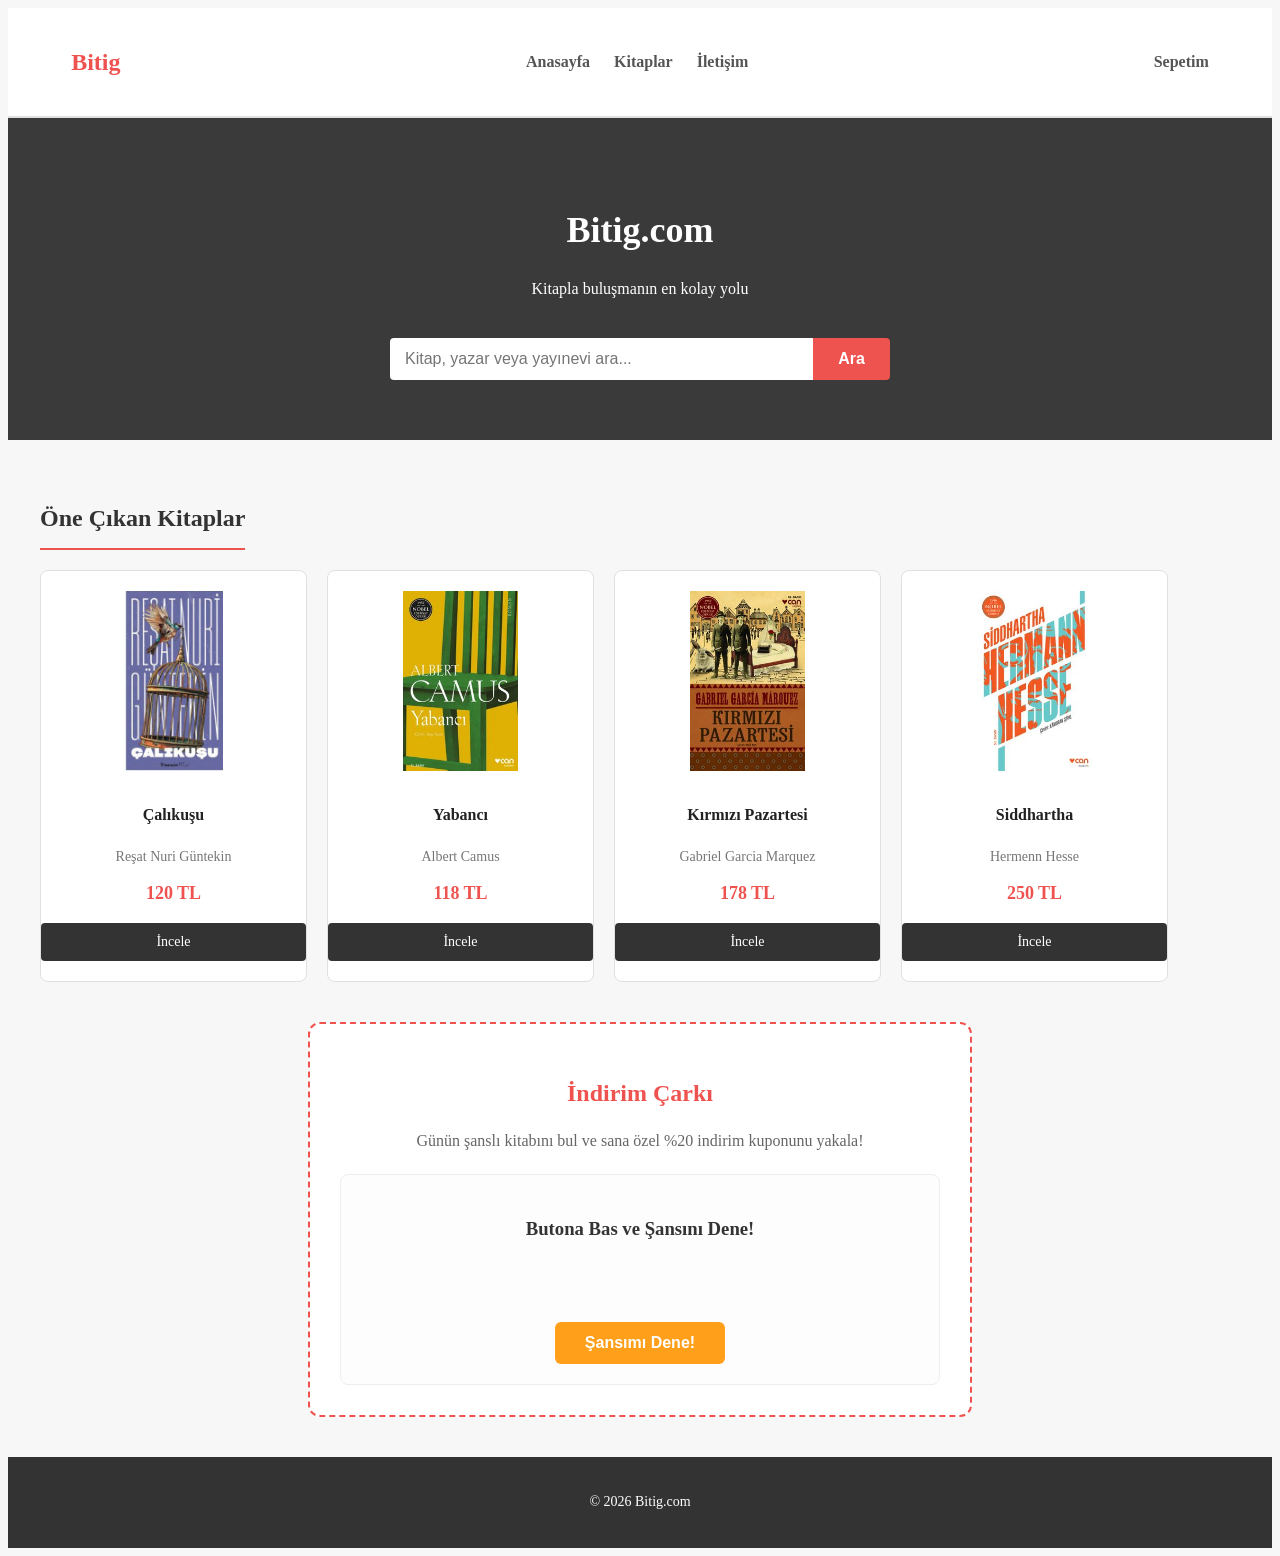
<file: index.html>
<!DOCTYPE html>
<html lang="tr">
<head>
    <meta charset="UTF-8">
    <meta name="viewport" content="width=device-width, initial-scale=1.0">
    <title>Bitig | Anasayfa </title>
    <link rel="stylesheet" href="style.css">
    <script src="script.js"></script>
   <link rel="icon" type="image/png" href="img/logo.png">
</head>
<body>
    <header>
        <div class="logo">
        <a href="index.html"><h2>Bitig</h2></a>
        </div>
     <nav class="linkler">
            <a href="index.html" id="link">Anasayfa</a>
            <a href="list.html" id="link">Kitaplar</a>
            <a href="communication.html" id="link">İletişim</a>
        </nav>
      <nav class="linkler">
         <a href="cart.html" id="link">Sepetim</a>
      </nav>
    </header>
    <div class="ana">
     <div class="icerik">
        <h1>Bitig.com</h1>
        <p>Kitapla buluşmanın en kolay yolu</p>
     </div>
     <div class="arama">
        <input type="text" id="arama" placeholder="Kitap, yazar veya yayınevi ara...">
        <button type="button">Ara</button>
     </div>
    </div>
    
    <div class="kitaplar">
        <h2>Öne Çıkan Kitaplar</h2>
        <div class="kitap-listesi">
            <div class="kitap-kart">
                <img src="img/kitap1.jpg" alt="Kitap Adı">
                <h3>Çalıkuşu</h3>
                <p>Reşat Nuri Güntekin</p>
                <span class="fiyat">120 TL</span>
                <a href="information.html?title=Çalıkuşu&author=Reşat Nuri Güntekin&price=120 TL&img=img/kitap1.jpg&desc=Reşat Nuri Güntekin'in ölümsüz eseri Çalıkuşu, idealist bir öğretmen olan Feride'nin Anadolu'da yaşadığı zorlukları, aşkı ve fedakarlığı konu alır." class="detay-buton">İncele</a>            
            </div>
          <div class="kitap-kart">
                <img src="img/kitap15.jpg" alt="Kitap Adı">
                <h3>Yabancı</h3>
                <p>Albert Camus</p>
                <span class="fiyat">118 TL</span>
<a href="information.html?title=Yabancı&author=Albert Camus&price=118 TL&img=img/kitap15.jpg&desc=Hayatın absürtlüğünü ve anlamsızlığını, annesinin ölümüne bile toplumsal beklentilerin gerektirdiği gibi ağlamayan Meursault karakteri üzerinden anlatan, varoluşçuluğun temel taşlarından biri." class="detay-buton">İncele</a>
            </div>
            <div class="kitap-kart">
                <img src="img/kitap16.jpg" alt="Kitap Adı">
                <h3>Kırmızı Pazartesi</h3>
                <p>Gabriel Garcia Marquez</p>
                <span class="fiyat">178 TL</span>
<a href="information.html?title=Kırmızı Pazartesi&author=Gabriel Garcia Marquez&price=178 TL&img=img/kitap16.jpg&desc=İşleneceğini herkesin bildiği ama kimsenin engel olmadığı bir namus cinayetinin anatomisi. Kolektif suçluluk psikolojisini büyüleyici bir kurguyla ele alan muazzam bir novella." class="detay-buton">İncele</a>            
            </div>
            <div class="kitap-kart">
                <img src="img/kitap8.jpg" alt="Kitap Adı">
                <h3>Siddhartha</h3>
                <p>Hermenn Hesse</p>
                <span class="fiyat">250 TL</span>
<a href="information.html?title=Siddhartha&author=Hermenn Hesse&price=250 TL&img=img/kitap8.jpg&desc=Buddha döneminde yaşayan genç Siddhartha'nın ruhsal aydınlanmayı, dünyevi zevkleri ve kendi içindeki özü bulmak adına çıktığı mistik ve felsefi yolculuk." class="detay-buton">İncele</a>
            </div>
        </div>
    </div>

<div class="oyun-alani">
        <h2> İndirim Çarkı </h2>
        <p>Günün şanslı kitabını bul ve sana özel %20 indirim kuponunu yakala!</p>
        
        <div class="oyun-kutu">
            <h3 id="oyunKitapAdi">Butona Bas ve Şansını Dene!</h3>
            <p id="oyunKitapYazar"></p>
            <div id="kuponKodu" class="kupon-stil" >KUPON: BITIG20</div>
            <button type="button" id="oyunBaslatBtn">Şansımı Dene!</button>
        </div>
    </div>
<footer>
        <p>&copy; 2026 Bitig.com</p>
</footer>
</body>
</html>
</file>
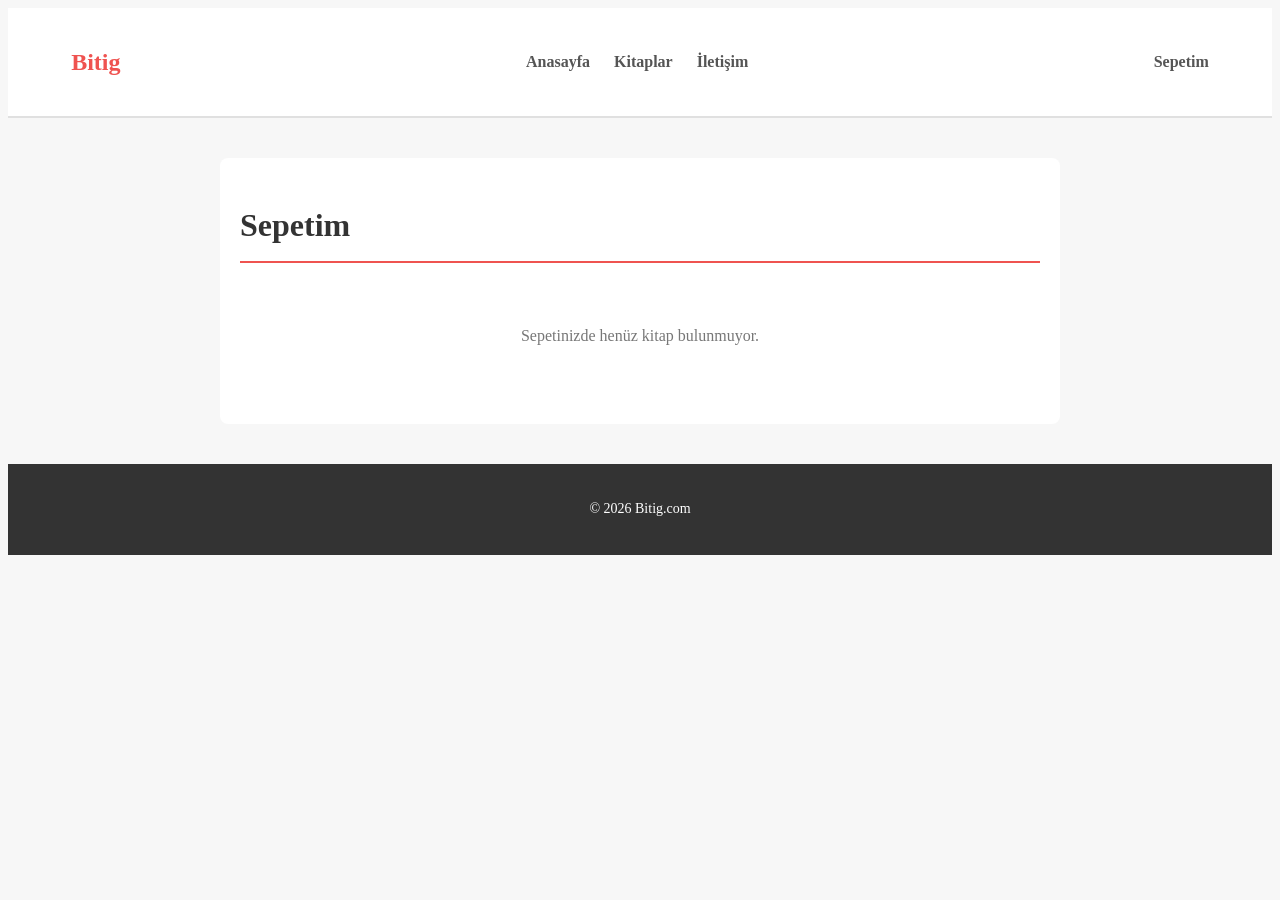
<file: cart.html>
<!DOCTYPE html>
<html lang="tr">
<head>
    <meta charset="UTF-8">
    <meta name="viewport" content="width=device-width, initial-scale=1.0">
        <title>Bitig | Sepet</title>
            <link rel="stylesheet" href="style.css">
          <script src="script.js"></script>
          <link rel="icon" type="image/png" href="img/logo.png">
</head>
<body>
        <header>
        <div class="logo">
        <a href="index.html"><h2>Bitig</h2></a>
        </div>
     <nav class="linkler">
            <a href="index.html">Anasayfa</a>
            <a href="list.html">Kitaplar</a>
            <a href="communication.html">İletişim</a>
        </nav>
      <nav class="cart">
         <a href="cart.html">Sepetim</a>
      </nav>
    </header>


   <div class="sepet">
        <h1>Sepetim</h1>
        <div id="sepetIcerik">
        
        </div>
        
        <div class="sepet-ozet" id="sepetOzet" >
            <div class="kupon-uygulama-alani">
                <input type="text" id="sepetKuponInput" placeholder="Kupon kodunuzu giriniz...">
                <button type="button" id="sepetKuponBtn" class="kupon-btn">Uygula</button>
            </div>
            <p id="kuponMesaj" style="margin-top: 5px; font-size: 14px; font-weight: bold;"></p>

            <h3>Toplam Tutar: <span id="sepetToplam">0 TL</span></h3>
            <div class="sepet-butonlar">
                <button id="sepetiTemizleBtn" class="temizleBtn">Sepeti Temizle</button>
                <button id="satinAlBtn" class="satinAlBtn">Alışverişi Tamamla</button>
            </div>
        </div>
        <div id="siparisSonucKutusu" class="yardim-sonuc-kutu">
            <h3>Siparişiniz Başarıyla Alındı! </h3>
            <p>Kitaplarınız en kısa sürede hazırlanıp kargoya teslim edilecektir. Bitig'i tercih ettiğiniz için teşekkür ederiz.</p>
        </div>
    </div>

    <footer>
        <p>&copy; 2026 Bitig.com</p>
</footer>
</body>
</html>
</file>
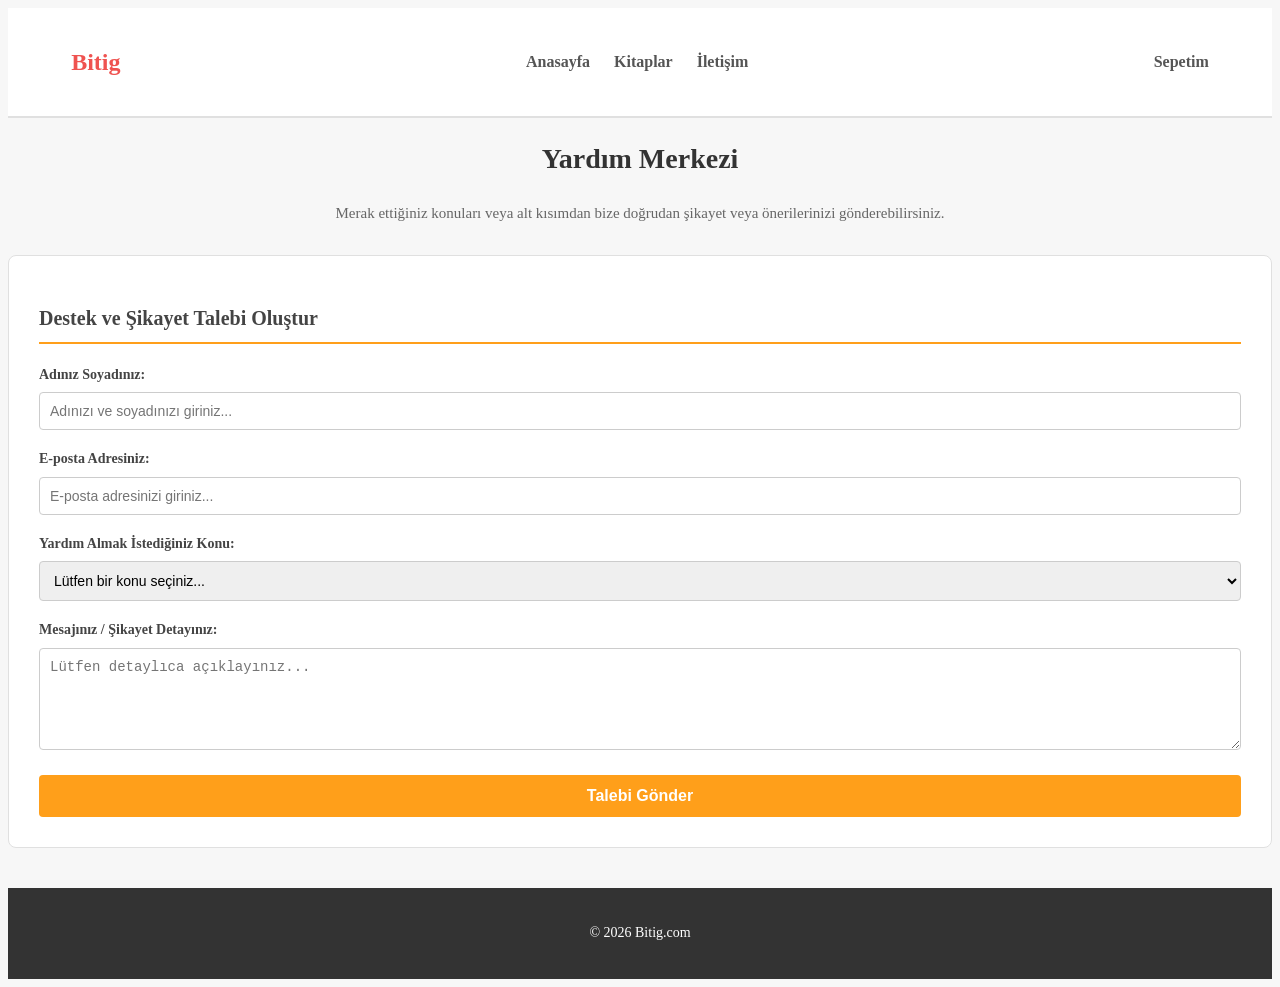
<file: communication.html>
<!DOCTYPE html>
<html lang="tr">
<head>
    <meta charset="UTF-8">
    <meta name="viewport" content="width=device-width, initial-scale=1.0">
    <title>Bitig | İletişim</title>
        <link rel="stylesheet" href="style.css">
        <script src="script.js"></script>
        <link rel="icon" type="image/png" href="img/logo.png">
</head>
<body>
        <header>
        <div class="logo">
        <a href="index.html"><h2>Bitig</h2></a>
        </div>
     <nav class="linkler">
            <a href="index.html">Anasayfa</a>
            <a href="list.html">Kitaplar</a>
            <a href="communication.html">İletişim</a>
        </nav>
      <nav class="cart">
         <a href="cart.html">Sepetim</a>
      </nav>


    </header>

    <div class="iletisim">
        <div class="yardimHead">
            <h1>Yardım Merkezi</h1>
            <p>Merak ettiğiniz konuları veya alt kısımdan bize doğrudan şikayet veya önerilerinizi gönderebilirsiniz.</p>
        </div>

     <div class="yardimAlan">
            <h2>Destek ve Şikayet Talebi Oluştur</h2>
            <form id="yardimFormu">
                <div class="formGrup">
                    <label for="adSoyad">Adınız Soyadınız:</label>
                    <input type="text" id="adSoyad" required placeholder="Adınızı ve soyadınızı giriniz...">
                </div>

                <div class="formGrup">
                    <label for="eposta">E-posta Adresiniz:</label>
                    <input type="email" id="eposta" required placeholder="E-posta adresinizi giriniz...">
                </div>

                <div class="formGrup">
                    <label for="yardimKonusu">Yardım Almak İstediğiniz Konu:</label>
                    <select id="yardimKonusu" required>
                        <option value="">Lütfen bir konu seçiniz...</option>
                        <option value="Sipariş İşlemleri">Sipariş İşlemleri</option>
                        <option value="İptal ve İade">İptal ve İade İşlemleri</option>
                        <option value="Şikayet ve Öneri">Şikayet ve Öneri Bildirimi</option>
                        <option value="Diğer">Diğer Konular</option>
                    </select>
                </div>

                <div class="formGrup">
                    <label for="yardimMesaj">Mesajınız / Şikayet Detayınız:</label>
                    <textarea id="yardimMesaj" rows="5" required placeholder="Lütfen detaylıca açıklayınız..."></textarea>
                </div>

                <button type="submit" class="yardimBtn">Talebi Gönder</button>
            </form>

            <div id="yardimSonucKutusu" class="yardim-sonuc-kutu" >
                <h3>Destek Talebiniz Kaydedildi</h3>
                <p id="yardimSonucMetni"></p>
            </div>
        </div>



   </div>
    <footer>
        <p>&copy; 2026 Bitig.com</p>
</footer>
</body>
</html>
</file>
<file: style.css>
body {
    background-color: #f7f7f7;
    color: #333;
    line-height: 1.6;
}

a {
    text-decoration: none;
    color: inherit;
}
header {
    background-color: #ffffff;
    display: flex;
    justify-content: space-between;
    align-items: center;
    padding: 15px 5%;
    border-bottom: 2px solid #e0e0e0;
    position: sticky;
    top: 0;
    z-index: 100;
}

.logo h2 {
    color: #ef5350; 
    font-size: 24px;
    font-weight: bold;
}

header .linkler a, header .cart a {
    margin-left: 20px;
    font-weight: 600;
    color: #555;
    transition: color 0.3s ease;
}


header .linkler a:hover, header .cart a:hover {
    color: #ef5350; 
}
.ana {
    background: linear-gradient(rgba(0, 0, 0, 0.5));
    background-color: #3a3a3a; 
    color: white;
    text-align: center;
    padding: 60px 20px;
    display: flex;
    flex-direction: column;
    align-items: center;
    justify-content: center;
    gap: 20px;
}

.icerik h1 {
    font-size: 36px;
    margin-bottom: 10px;
}

.arama {
    display: flex;
    width: 100%;
    max-width: 500px;
}

.arama input {
    flex: 1;
    padding: 12px 15px;
    border: none;
    border-radius: 4px 0 0 4px;
    outline: none;
    font-size: 16px;
}

.arama button {
    background-color: #ef5350;
    color: white;
    border: none;
    padding: 12px 25px;
    border-radius: 0 4px 4px 0;
    font-size: 16px;
    font-weight: bold;
}

.arama button:hover {
    background-color: #d32f2f;
}


.kitaplar {
    max-width: 1200px;
    margin: 40px auto;
    padding: 0 20px;
}

.kitaplar h2 {
    margin-bottom: 20px;
    border-bottom: 2px solid #ef5350;
    padding-bottom: 10px;
    display: inline-block;
}

.kitap-listesi {
    display: flex;
    flex-wrap: wrap; 
    gap: 20px;
}


.kitap-kart {
    background-color: white;
    border: 1px solid #e0e0e0;
    border-radius: 8px;
    padding: 20px;
    width: calc(20% - 15px);
    display: flex;
    flex-direction: column;
    align-items: center;
    text-align: center;
}

.kitap-kart img {
    max-width: 100%;
    height: 180px;
    object-fit: contain;
    margin-bottom: 15px;
}

.kitap-kart h3 {
    font-size: 16px;
    margin-bottom: 5px;
    color: #222;
}

.kitap-kart p {
    font-size: 14px;
    color: #777;
    margin-bottom: 10px;
}

.kitap-kart .fiyat {
    font-size: 18px;
    font-weight: bold;
    color: #ef5350;
    margin-bottom: 15px;
}

.kitap-kart .detay-buton {
    background-color: #333;
    color: white;
    padding: 8px 20px;
    border-radius: 4px;
    font-size: 14px;
    font-weight: 500;
    width: 100%;
}

.kitap-kart .detay-buton:hover {
    background-color: #ef5350;
}
footer {
    background-color: #333;
    color: white;
    text-align: center;
    padding: 20px;
    margin-top: 40px;
    font-size: 14px;
}


.detay {
    max-width: 1000px;
    margin: 30px auto;
    padding: 20px;
    background: #fff;
    border-radius: 8px;
    font-family: Arial, sans-serif;
}

.ustBlok {
    display: flex;
    gap: 40px;
    margin-bottom: 40px;
}

.sol {
    flex: 1;
    max-width: 300px;
    text-align: center;
}

.sol img {
    width: 100%;
    max-height: 450px;
    object-fit: contain;
    border: 1px solid #ddd;
    padding: 5px;
    background: #fff;
}

.sag {
    flex: 2;
    display: flex;
    flex-direction: column;
    justify-content: flex-start;
}

.sag h1 {
    font-size: 28px;
    color: #333;
    margin-bottom: 10px;
}

.yazar {
    font-size: 16px;
    color: #666;
    margin-bottom: 20px;
}

.yazar strong {
    color: #007bff;
}


.fiyatKutu {
    background: #f9f9f9;
    padding: 15px;
    border-radius: 6px;
    margin-bottom: 20px;
    display: flex;
    align-items: center;
    gap: 15px;
    border-left: 5px solid #28a745;
}

.fiyatEtiket {
    font-size: 14px;
    color: #555;
}

.detayFiyat {
    font-size: 24px;
    font-weight: bold;
    color: #28a745;
}

.sepeteEkle {
    background-color: #ff9f1a;
    color: white;
    border: none;
    padding: 12px 30px;
    font-size: 16px;
    font-weight: bold;
    border-radius: 4px;
    transition: background 0.2s;
    width: fit-content;
}

.sepeteEkle :hover {
    background-color: #e68a00;
}

.altBlok h2 {
    font-size: 20px;
    color: #333;
    margin-bottom: 10px;
}

.altBlok hr {
    border: 0;
    height: 1px;
    background: #eee;
    margin-bottom: 15px;
}

#kitap-aciklama {
    font-size: 15px;
    line-height: 1.6;
    color: #444;
}

.yardim-container {
    max-width: 900px;
    margin: 30px auto;
    padding: 20px;
    font-family: Arial, sans-serif;
}

.yardimHead {
    text-align: center;
    margin-bottom: 30px;
}

.yardimHead h1 {
    color: #333;
    font-size: 28px;
}

.yardimHead p {
    color: #666;
    font-size: 15px;
}
.kategori {
    display: grid;
    gap: 20px;
    margin-bottom: 40px;
}

.kateKart {
    background: #f9f9f9;
    border: 1px solid #e0e0e0;
    border-radius: 6px;
    padding: 20px;
    text-align: center;
}

.kateKart:hover {
    background: #fff;
    border-color: #ff9f1a;
}

.kateKart h3 {
    margin: 5px 0;
    color: #333;
    font-size: 18px;
}

.kateKart p {
    font-size: 13px;
    color: #777;
    line-height: 1.4;
}


.yardimAlan {
    background: #fff;
    border: 1px solid #e0e0e0;
    border-radius: 8px;
    padding: 30px;
}

.yardimAlan h2 {
    font-size: 20px;
    color: #444;
    margin-bottom: 20px;
    border-bottom: 2px solid #ff9f1a;
    padding-bottom: 8px;
}

.formGrup {
    margin-bottom: 18px;
}

.formGrup label {
    display: block;
    margin-bottom: 6px;
    font-weight: bold;
    font-size: 14px;
    color: #444;
}

.formGrup input,
.formGrup select,
.formGrup textarea {
    width: 100%;
    padding: 10px;
    border: 1px solid #ccc;
    border-radius: 4px;
    box-sizing: border-box; 
    font-size: 14px;
}

.formGrup input:focus,
.formGrup select:focus,
.formGrup textarea:focus {
    border-color: #ff9f1a;
    outline: none;
    background-color: #fffdfa;
}

.yardimBtn {
    background-color: #ff9f1a;
    color: white;
    padding: 12px 24px;
    border: none;
    border-radius: 4px;
    cursor: pointer;
    font-size: 16px;
    font-weight: bold;
    width: 100%;
}

.yardimBtn:hover {
    background-color: #e68a00;
}

.yardim-sonuc-kutu {
    margin-top: 25px;
    padding: 20px;
    background-color: #e8f4fd; 
    border-left: 6px solid #1da1f2;
    border-radius: 4px;
    color: #1c4663;
    line-height: 1.6;
}

.yardim-sonuc-kutu h3 {
    margin-top: 0;
    color: #113247;
}

.sepet-ozet {
    display: none;
}
.yardim-sonuc-kutu {
        display: none;
}

.sepet {
    max-width: 800px;
    margin: 40px auto;
    padding: 20px;
    background: #fff;
    border-radius: 8px;
  
}

.sepet h1 {
    margin-bottom: 20px;
    border-bottom: 2px solid #ef5350;
    padding-bottom: 10px;
}

.bos-sepet {
    text-align: center;
    font-size: 16px;
    color: #777;
    padding: 40px 0;
}
.sepet-item {
    display: flex;
    align-items: center;
    gap: 20px;
    padding: 15px 0;
    border-bottom: 1px solid #eee;
}
.sepet-item-detay {
    flex: 1;
}

.sepet-item-detay h4 {
    margin: 0 0 5px 0;
    color: #333;
}

.sepet-item-detay p {
    margin: 0;
    color: #777;
    font-size: 14px;
}

.sepet-item-fiyat {
    font-weight: bold;
    color: #ef5350;
    font-size: 16px;
}

.sepet-ozet {
    margin-top: 20px;
    text-align: right;
    padding-top: 15px;
}

.sepet-ozet h3 {
    margin-bottom: 15px;
}

#sepetToplam {
    color: #28a745;
    font-size: 24px;
}

.temizleBtn {
    background-color: #ef5350;
    color: white;
    border: none;
    padding: 10px 20px;
    font-size: 14px;
    border-radius: 4px;
    font-weight: bold;
}

.temizleBtn:hover {
    background-color: #d32f2f;
}
.sepetBtn {
    display: flex;
    justify-content: flex-end;
    gap: 15px;
    margin-top: 15px;
}

.satinAlBtn {
    background-color: #28a745; 
    color: white;
    border: none;
    padding: 10px 25px;
    font-size: 14px;
    border-radius: 4px;
    font-weight: bold;
}

.satinAlBtn:hover {
    background-color: #218838;
}
.oyun-alani {
    max-width: 600px;
    margin: 40px auto;
    padding: 30px;
    background: #ffffff;
    border-radius: 12px;
    text-align: center;
    border: 2px dashed #ef5350;
}

.oyun-alani h2 {
    color: #ef5350;
    margin-bottom: 5px;
}

.oyun-alani p {
    color: #666;
    margin-bottom: 20px;
}

.oyun-kutu {
    background: #fdfdfd;
    padding: 20px;
    border-radius: 8px;
    border: 1px solid #eee;
    display: flex;
    flex-direction: column;
    align-items: center;
    gap: 12px;
}


.kupon-stil {
    display: none;
    background-color: #e8f4fd;
    color: #113247;
    padding: 10px 20px;
    border: 2px dashed #1da1f2;
    font-weight: bold;
    font-size: 16px;
    border-radius: 4px;
}

#oyunBaslatBtn {
    background-color: #ff9f1a;
    color: white;
    border: none;
    padding: 12px 30px;
    font-size: 16px;
    font-weight: bold;
    border-radius: 6px;
   
}




.kupon-uygulama-alani {
    display: flex;
    justify-content: flex-end;
    gap: 10px;
    margin-bottom: 10px;
    margin-top: 15px;
}

#sepetKuponInput {
    width: 200px;
    padding: 8px 12px;
    border: 1px solid #ccc;
    border-radius: 4px;
    font-size: 14px;
}

#sepetKuponInput:focus {
    border-color: #ff9f1a;
    outline: none;
}

.kupon-btn {
    background-color: #333;
    color: white;
    border: none;
    padding: 8px 15px;
    font-size: 14px;
    border-radius: 4px;
    font-weight: bold;
}

.kupon-btn:hover {
    background-color: #ff9f1a;
}
</file>
